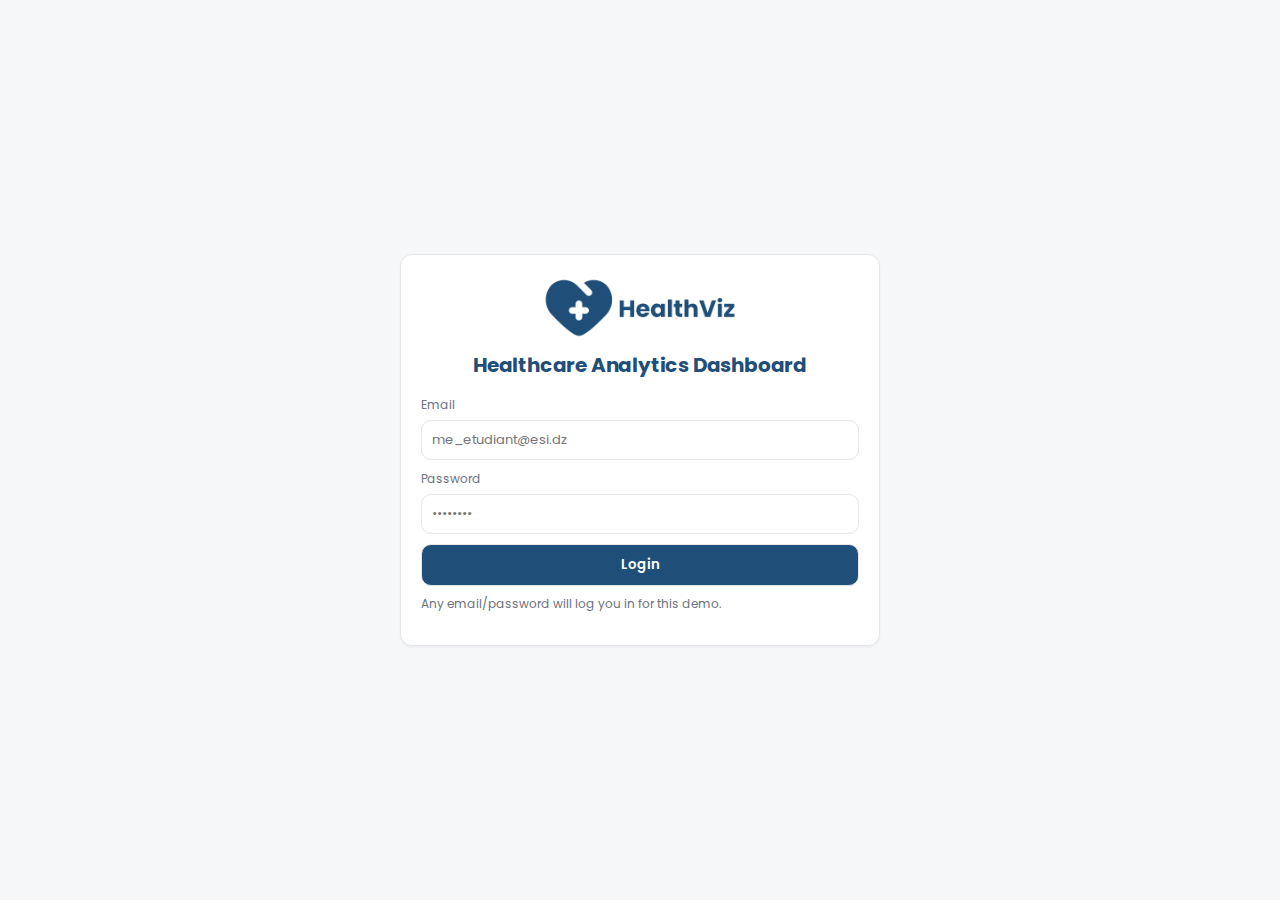
<file: login.html>
<!doctype html>
<html lang="en">
<head>
  <meta charset="utf-8" />
  <meta name="viewport" content="width=device-width, initial-scale=1" />
  <title>Login - HealthViz</title>
  <link rel="preconnect" href="https://fonts.googleapis.com" />
  <link rel="preconnect" href="https://fonts.gstatic.com" crossorigin />
  <link href="https://fonts.googleapis.com/css2?family=Poppins:wght@400;500;600;700&display=swap" rel="stylesheet" />
  <link rel="stylesheet" href="css/styles.css" />
  <link rel="icon" type="image/png" href="assets/healthviz_icon.png" />
</head>
<body class="auth">
  <main class="auth-card" aria-label="Login">
    <div class="auth-header">
      <img src="assets/healthviz.png" alt="Healthcare logo" class="app-logo" style="width: 200px; height: auto;"/>
      <h1 class="app-title">Healthcare Analytics Dashboard</h1>
    </div>

    <form id="login-form" class="form" autocomplete="on">
      <div class="form-row">
        <label for="email">Email</label>
        <input id="email" name="email" type="email" required placeholder="me_etudiant@esi.dz" />
      </div>
      <div class="form-row">
        <label for="password">Password</label>
        <input id="password" name="password" type="password" required placeholder="••••••••" />
      </div>
      <div class="form-actions">
        <button class="btn" type="submit">Login</button>
      </div>
    </form>
    <p class="panel__hint" style="margin-top:10px;">Any email/password will log you in for this demo.</p>
  </main>

  <script>
    // Simple demo auth: anything passes
    const form = document.getElementById('login-form');
    form.addEventListener('submit', function (e) {
      e.preventDefault();
      try {
        localStorage.setItem('auth', 'true');
      } catch (_) {}
      window.location.href = 'index.html';
    });
  </script>
</body>
</html>
</file>
<file: css/styles.css>
:root{
  --bg: #f6f7f9;
  --panel: #ffffff;
  --text: #1f2937;
  --muted: #6b7280;
  --border: #e5e7eb;
  --accent: #1f4e79;
  --accent-2: #2a6f97;
  --shadow: 0 1px 2px rgba(0,0,0,0.05);
  --radius: 12px;
}

*{ box-sizing: border-box; }
html, body{ height: 100%; }
body{
  margin: 0;
  font-family: Poppins, system-ui, -apple-system, Segoe UI, Roboto, Helvetica, Arial, "Apple Color Emoji", "Segoe UI Emoji";
  color: var(--text);
  background: var(--bg);
  -webkit-font-smoothing: antialiased;
  -moz-osx-font-smoothing: grayscale;
}

svg{
  will-change: auto;
}

.card, .kpi-card{
  contain: layout style;
}

/* GPU acceleration for animated elements */
.loader-spinner {
  transform: translateZ(0);
  backface-visibility: hidden;
}

/* Reduce paint complexity */
.grid {
  contain: layout;
}

/* Optimize scroll performance */
.panel--filters {
  contain: layout style;
}

/* Performance: Optimize chart rendering */
.card svg {
  shape-rendering: optimizeSpeed;
}

.card svg rect,
.card svg path {
  will-change: transform, opacity;
}

/* Performance: Reduce repaints during transitions */
.card svg .bar,
.card svg .heatmap-cell {
  contain: layout paint;
}

/* Performance: Optimize animations */
@media (prefers-reduced-motion: reduce) {
  *,
  *::before,
  *::after {
    animation-duration: 0.01ms !important;
    animation-iteration-count: 1 !important;
    transition-duration: 0.01ms !important;
  }
}

.loader-overlay{
  position: fixed;
  top: 0;
  left: 0;
  width: 100%;
  height: 100%;
  background: var(--bg);
  display: flex;
  align-items: center;
  justify-content: center;
  z-index: 9999;
  transition: opacity 0.5s ease;
}

.loader-overlay.hidden{
  opacity: 0;
  pointer-events: none;
}

.loader-container{
  display: flex;
  flex-direction: column;
  align-items: center;
  gap: 24px;
  text-align: center;
}

.loader-spinner{
  width: 60px;
  height: 60px;
  border: 4px solid rgba(31, 78, 121, 0.1);
  border-top-color: var(--accent);
  border-radius: 50%;
  animation: spin 1s linear infinite;
}

@keyframes spin {
  to { transform: rotate(360deg); }
}

.loader-title{
  font-size: 28px;
  font-weight: 700;
  color: var(--accent);
  margin: 0;
  letter-spacing: 0.5px;
}

.loader-text{
  font-size: 14px;
  color: var(--muted);
  margin: 0;
  min-height: 20px;
  font-weight: 500;
}

.topbar{
  position: sticky;
  top: 0;
  z-index: 10;
  background: rgba(246,247,249,0.92);
  backdrop-filter: blur(10px);
  border-bottom: 1px solid var(--border);
}

.topbar__inner{
  max-width: 1320px;
  margin: 0 auto;
  padding: 16px 18px;
  display: flex;
  align-items: center;
  justify-content: space-between;
  gap: 16px;
}

.search-bar{
  display: flex;
  align-items: center;
  gap: 8px;
  flex: 1;
  max-width: 400px;
  margin: 0 12px;
}
.search-bar__input{
  width: 100%;
  padding: 8px 12px;
  border-radius: 8px;
  border: 1px solid var(--border);
  background: #fff;
  font-size: 12px;
  font-family: inherit;
}
.search-bar__input::placeholder{ color: var(--muted); }
.search-bar__input:focus{ outline: none; border-color: var(--accent); box-shadow: 0 0 0 2px rgba(31, 78, 121, 0.1); }
.search-bar__btn-filter{ flex-shrink: 0; }

.brand{ display: flex; align-items: center; gap: 12px; }
.brand__text{ display: grid; gap: 4px; }
.app-logo{
  width: 120px;
  height: auto;
  border-radius: 0;
  border: none;
  box-shadow: none;
  display: block;
}

.app-title{
  margin: 0;
  font-size: 20px;
  font-weight: 700;
  letter-spacing: -0.01em;
}

.app-subtitle{
  margin: 6px 0 0;
  font-size: 13px;
  color: var(--muted);
  max-width: 68ch;
  line-height: 1.35;
}

.topbar__meta{
  display: flex;
  gap: 10px;
  flex-wrap: wrap;
  justify-content: flex-end;
}

.btn-icon{
  display: inline-flex;
  align-items: center;
  justify-content: center;
  width: 32px;
  height: 32px;
  border-radius: 8px;
  border: 1px solid var(--border);
  background: var(--panel);
  color: var(--text);
  box-shadow: var(--shadow);
  font-family: inherit;
  cursor: pointer;
}
.btn-icon:hover{ background: #f0f2f5; }
.logout-btn svg{ width: 18px; height: 18px; }

.meta-pill{
  font-size: 12px;
  padding: 8px 10px;
  border-radius: 999px;
  background: var(--panel);
  border: 1px solid var(--border);
  box-shadow: var(--shadow);
  white-space: nowrap;
}

.meta-pill__value{ font-weight: 600; }

.layout{
  max-width: 1320px;
  margin: 0 auto;
  padding: 18px;
  display: grid;
  grid-template-columns: 1fr;
  gap: 16px;
}

.panel{
  background: var(--panel);
  border: 1px solid var(--border);
  border-radius: var(--radius);
  box-shadow: var(--shadow);
  overflow: hidden;
}

.panel--filters .panel__section{
  display: grid;
  grid-template-columns: repeat(auto-fit, minmax(220px, 1fr));
  gap: 12px;
  align-items: start;
}
.panel--filters .panel__title{ margin: 0; font-size: 16px; color: var(--text); grid-column: 1 / -1; }
.panel--filters .panel__hint{ grid-column: 1 / -1; }
.panel--filters .form-row{ margin: 0; display: flex; flex-direction: column; background: #fff; border: 1px solid var(--border); border-radius: 10px; padding: 10px; box-shadow: var(--shadow); }
.panel--filters .form-row label{ margin: 0 0 4px; font-size: 12px; color: var(--muted); font-weight: 600; }
.panel--filters select,
.panel--filters input[type="date"],
.panel--filters input[type="number"]{ height: 36px; }
.panel--filters .form-actions{ grid-column: 1 / -1; justify-self: end; display: flex; gap: 8px; }
.panel--filters .form-actions .btn{ width: auto; padding: 8px 12px; }
.panel--filters #filter-date-from, .panel--filters #filter-date-to{ width: 100%; }
.panel--filters .form-row--inline{ display: grid; grid-template-columns: 1fr 1fr; gap: 8px; }
.panel--filters .form-row--inline label{ grid-column: 1 / -1; }
.panel--filters .form-row--span2{ grid-column: span 2; }
.panel--filters .panel__divider, .panel--filters .panel__subtitle, .panel--filters .panel__text, .panel--filters .panel__list{ display: none; }

.panel--filters{
  transition: opacity 300ms ease, max-height 300ms ease, margin-bottom 300ms ease;
  max-height: 500px;
  overflow: hidden;
  margin-bottom: 16px;
  opacity: 1;
}
.panel--filters.hidden{
  display: block;
  max-height: 0;
  margin-bottom: 0;
  opacity: 0;
  overflow: hidden;
  pointer-events: none;
}

.panel__section{ padding: 14px 14px 16px; }
.panel__title{ margin: 0 0 6px; font-size: 16px; }
.panel__subtitle{ margin: 12px 0 6px; font-size: 13px; color: var(--text); }
.panel__hint{ margin: 0 0 12px; font-size: 12px; color: var(--muted); line-height: 1.4; }
.panel__text{ margin: 0 0 10px; font-size: 12px; color: var(--muted); line-height: 1.45; }

.panel__list{
  margin: 8px 0 0;
  padding-left: 18px;
  color: var(--muted);
  font-size: 12px;
  line-height: 1.45;
}

.panel__divider{ height: 1px; background: var(--border); margin: 14px -14px; }

.form-row{ display: grid; gap: 6px; margin-bottom: 10px; }
label{ font-size: 12px; color: var(--muted); }
select{
  width: 100%;
  padding: 9px 10px;
  border-radius: 10px;
  border: 1px solid var(--border);
  background: #fff;
  font-size: 13px;
}

input[type="date"]{
  width: 100%;
  padding: 9px 10px;
  border-radius: 10px;
  border: 1px solid var(--border);
  background: #fff;
  font-size: 13px;
}

input[type="email"], input[type="password"]{
  width: 100%;
  padding: 9px 10px;
  border-radius: 10px;
  border: 1px solid var(--border);
  background: #fff;
  font-size: 13px;
}
input[type="number"]{
  width: 100%;
  padding: 9px 10px;
  border-radius: 10px;
  border: 1px solid var(--border);
  background: #fff;
  font-size: 13px;
}
button, input, select, textarea{ font-family: inherit; }

.form-actions{ margin-top: 10px; }
.btn{
  width: 100%;
  padding: 10px 12px;
  border-radius: 10px;
  border: 1px solid var(--border);
  background: var(--accent);
  color: #fff;
  font-weight: 600;
  font-family: inherit;
  cursor: pointer;
}
.btn:hover{ background: var(--accent-2); }
.btn--secondary{
  width: auto;
  background: transparent;
  color: var(--accent);
  border-color: var(--accent);
}
.btn--secondary:hover{ background: rgba(31, 78, 121, 0.05); }

.dashboard{ min-width: 0; }
.grid{
  display: grid;
  grid-template-columns: repeat(2, minmax(0, 1fr));
  gap: 16px;
}

.auth{ min-height: 100vh; display: grid; place-items: center; padding: 24px; background: var(--bg); }
.auth-card{ width: 480px; max-width: 92vw; background: var(--panel); border: 1px solid var(--border); border-radius: var(--radius); box-shadow: var(--shadow); padding: 20px; }
.auth-header{ display: flex; flex-direction: column; align-items: center; gap: 10px; margin-bottom: 16px; }
.auth-header .app-title{ margin: 0; font-size: 20px; color: var(--accent); text-align: center; }

.card{
  background: var(--panel);
  border: 1px solid var(--border);
  border-radius: var(--radius);
  box-shadow: var(--shadow);
  overflow: hidden;
  min-width: 0;
}

.card--wide{ grid-column: 1 / -1; }

.kpi-grid{
  display: grid;
  grid-template-columns: repeat(auto-fit, minmax(200px, 1fr));
  gap: 16px;
  margin-bottom: 24px;
}

.kpi-card{
  background: var(--panel);
  border: 1px solid var(--border);
  border-radius: var(--radius);
  box-shadow: var(--shadow);
  padding: 20px;
  display: flex;
  align-items: center;
  gap: 16px;
  transition: transform 0.2s, box-shadow 0.2s;
}

.kpi-card:hover{
  transform: translateY(-2px);
  box-shadow: 0 4px 12px rgba(0,0,0,0.1);
}

.kpi-card__icon{
  width: 48px;
  height: 48px;
  border-radius: 12px;
  background: var(--accent);
  display: flex;
  align-items: center;
  justify-content: center;
  color: white;
  flex-shrink: 0;
}

.kpi-card__icon svg{
  width: 24px;
  height: 24px;
}

.kpi-card__content{
  flex: 1;
  min-width: 0;
}

.kpi-card__label{
  font-size: 12px;
  color: var(--muted);
  margin-bottom: 4px;
  font-weight: 500;
}

.kpi-card__value{
  font-size: 24px;
  font-weight: 700;
  color: var(--text);
  line-height: 1.2;
}

.card__header{ padding: 12px 14px; border-bottom: 1px solid var(--border); }
.card__title{ margin: 0; font-size: 14px; }
.card__subtitle{ margin: 4px 0 0; font-size: 12px; color: var(--muted); }

.card__body{ padding: 10px 12px 12px; }
.card__body--map{ padding: 0; display: block; position: relative; }

.viz{
  width: 680px;
  max-width: 100%;
  height: 320px;
}
.card__body{ display: flex; justify-content: center; }
.card__body--map{ display: block; }

/* D3 axis text tends to look a bit heavy by default */
.viz svg text{ font-family: Poppins, system-ui, -apple-system, Segoe UI, Roboto, Helvetica, Arial; }
.viz svg .x-axis text, .viz svg .y-axis text{ fill: #374151; font-size: 11px; }

.heatmap-cell{ transition: stroke 120ms ease, filter 120ms ease; }
.heatmap-cell:hover{ filter: brightness(1.03); }

.sankey-link{ transition: stroke 120ms ease, stroke-width 120ms ease; }

.map{
  width: 100%;
  height: 500px;
}

/* Map Legend */
.map-legend{
  position: absolute;
  bottom: 25px;
  left: 12px;
  background: rgba(255, 255, 255, 0.95);
  border: 1px solid var(--border);
  border-radius: 6px;
  padding: 6px 10px;
  font-size: 10px;
  box-shadow: 0 2px 8px rgba(0, 0, 0, 0.1);
  z-index: 10;
}
.map-legend__title{
  display: block;
  font-weight: 600;
  margin-bottom: 5px;
  color: var(--text);
}
.map-legend__items{
  display: flex;
  flex-direction: column;
  gap: 3px;
}
.map-legend__item{
  display: flex;
  align-items: center;
  gap: 6px;
  color: var(--text);
}
.map-legend__dot{
  width: 10px;
  height: 10px;
  border-radius: 50%;
  border: 1px solid rgba(0, 0, 0, 0.15);
  flex-shrink: 0;
}
.map-legend__hint{
  display: block;
  margin-top: 5px;
  padding-top: 5px;
  border-top: 1px solid var(--border);
  color: var(--muted);
  font-size: 9px;
}

.footer{
  border-top: 1px solid var(--border);
  background: var(--panel);
}
.footer__inner{
  max-width: 1320px;
  margin: 0 auto;
  padding: 16px 18px 20px;
  color: var(--muted);
  font-size: 12px;
  text-align: center;
  display: grid;
  gap: 8px;
}
.footer__title{ font-weight: 700; color: var(--text); }
.footer__credits{ display: flex; justify-content: center; gap: 16px; flex-wrap: wrap; }
.footer__credits span{ display: flex; gap: 4px; }
.footer__credits a{ color: var(--accent); text-decoration: none; }
.footer__credits a:hover{ text-decoration: underline; }
.footer__copy{ color: var(--muted); }

.notes{
  font-size: 13px;
  color: var(--text);
  line-height: 1.55;
}

.tooltip{
  position: fixed;
  top: 0;
  left: 0;
  pointer-events: none;
  opacity: 0;
  background: rgba(17, 24, 39, 0.92);
  color: #fff;
  padding: 8px 10px;
  border-radius: 10px;
  font-size: 12px;
  line-height: 1.3;
  transform: translate(-999px, -999px);
  max-width: 320px;
}

@media (max-width: 1100px){
  .layout{ grid-template-columns: 1fr; }
  .grid{ grid-template-columns: 1fr; }
  .map{ height: 340px; }
}
</file>
